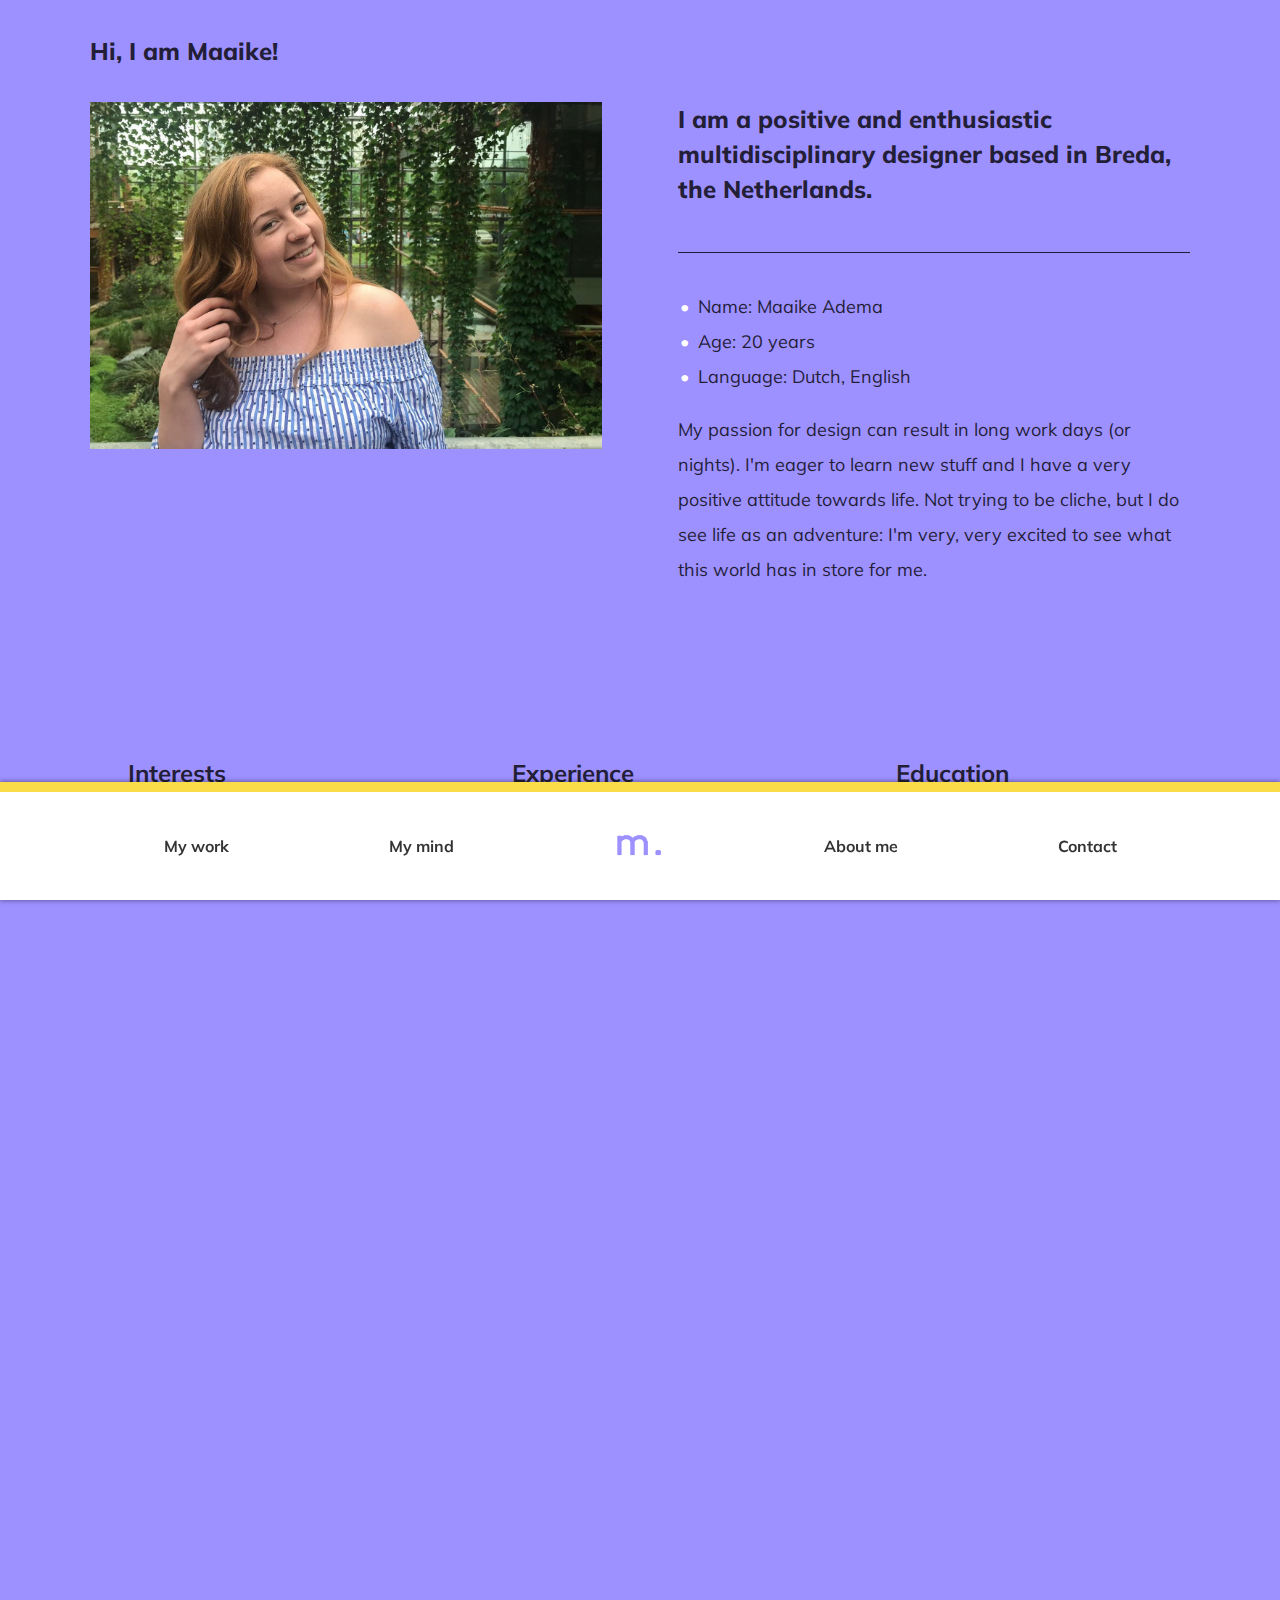
<file: aboutme.html>
<html>
<head>
  <meta name="viewport" content="width=device-width, initial-scale=1.0">
  <meta charset="utf-8">
  <link rel="stylesheet" href="css/style.css">
  <link href="https://fonts.googleapis.com/css?family=Muli&display=swap" rel="stylesheet">
  <link href="https://fonts.googleapis.com/css?family=Tienne&display=swap" rel="stylesheet">
</head>
<body>

<!--NAVIGATION-->
<div class="navbar">
    <nav>
    <a href="mywork.html">My work</a>
    <a href="mymind.html">My mind</a>
    <a href="index.html"><img alt="logo" src="img/beeldmerk_def.png" width="50"></a>
    <a href="aboutme.html">About me</a>
    <a href="contact.html">Contact</a>
     </nav>
</div>

<div class="titleNav">
    <div class="mobileNavIconContainer">
        <div class="mobileNavIcon">
            <div class="bar"></div>
            <div class="bar"></div>
            <div class="bar"></div>
        </div>
    </div>
    <h2>Hi, I am Maaike!</h2>
</div>
    
<div class="mobileNavBody">
    <div class="navContainer">
        <div class="row">
            <a href="index.html"><img alt="mobNavLogo" src="img/logo_def_purple-20.png" width="190"></a>
        </div>
        <div class="row">
            <div class="menuBtn">
                <a href="mywork.html"><img alt="mobNavText1" src="img/mobNavText-16.png" width="80"></a>
            </div>    
            <div class="menuBtn">
                <a href="mymind.html"><img alt="mobNavText2" src="img/mobNavText-17.png" width="80"></a>  
            </div>
        </div>
        <div class="row">
            <div class="menuBtn">
                <a href="aboutme.html"><img alt="mobNavText3" src="img/mobNavText-19.png" width="80"></a>  
            </div>
            <div class="menuBtn">
                <a href="contact.html"><img alt="mobNavText4" src="img/mobNavText-18.png" width="80"></a>  
            </div>
        </div>
    </div>
</div>

<!--MAIN-->


<div class="AboutMeIntro">
    <h2>Hi, I am Maaike!</h2>
    
    <div class="ParagraphInfo" id="Introduction"><img src="img/aboutme.jpg" width=100%></div>
    <div class="ParagraphInfo" id="Introduction2">
        <h2>I am a positive and enthusiastic
        multidisciplinary designer based in Breda, the Netherlands.</h2>
        <ul>
            <li>Name: Maaike Adema</li>
            <li>Age: 20 years</li>
            <li>Language: Dutch, English</li>
            </ul><p>
        My passion for design
        can result in long work days (or nights). I'm eager to learn new stuff
        and I have a very positive attitude towards life.
        Not trying to be cliche, but I do see life as an adventure: I'm very, very excited
        to see what this world has in store for me.</p></div>
</div>

<div class="AboutMeInformation">
    <div class="ParagraphInfo"><h2>Interests</h2>
        <ul>
        <li>Storytelling</li>
        <li>Photography</li>
        <li>UI-design</li>
        <li>UX-design</li>
        <li>Branding</li>
        <li>Editing</li>
        <li>Dancing</li>
        <li>Adventure</li>
        <li>Pets</li>
        <li>Cinema4D</li>
        <li>Graphic Design</li>
        <li>Reading</li>
        </ul>
    </div>
<div class="ParagraphInfo"><h2>Experience</h2>
    <p>
        <a href="http://www.fanfactory.nl">Fan Factory</a><br>
        Graphic designer & event photographer<br>
        2017 – now<br>
        <br>
        <a href="http://www.fanfactory.nl">Fan Factory</a><br>
        Intern graphic design & event photography<br>
        2016 – 2017<br>
        <br>
        <a href="https://rvmreclame.nl/">RVM Reclame</a><br>
        Intern graphic design<br>
        2015 – 2016<br>
    </p>
</div>
<div class="ParagraphInfo"><h2>Education</h2>
    <p>
        <a href="https://www.avans.nl/opleidingen/opleidingzoeker/communication--multimedia-design-breda-voltijd-bachelor/introductie">Avans University, Breda</a><br>
        Communication & Multimedia Design<br>
        2017 – now<br>
        <br>
        <a href="https://www.nimeto.nl/">Nimeto Utrecht</a><br>
        Concept development, spatial design, and communication<br>
        2015 – 2017<br>
        <br>
        <a href="https://www.hetstreek.nl/bovenbuurtweg">Het Streek Bovenbuurtweg</a><br>
        Pre-university education (technasium)<br>
        2010 – 2014<br>
    </p>
</div>

</div>
    <div class="AboutMeExtra">
        <div class="ParagraphInfo"><h2>Tools</h2>
        <ul>
            <li>Adobe Photoshop</li>
            <li>Adobe InDesign</li>
            <li>Adobe Illustrator</li>
            <li>Adobe Premiere Pro</li>
            <li>Adobe Audition</li>
            <li>HTML, CSS, Java coding</li>
            <li>WordPress</li>
            <li>Python</li>
            <li>Cinema4D</li>
            <li>Unity</li>
        </ul>
        </div>
    <div class="ParagraphInfo" id="ParagraphInfoDreams"><h2>Experience</h2>
        <ul>
                <li>Learn animation</li>
                <li>Write a book</li>
                <li>Start my own business</li>
                <li>Become a master at coding</li>
                <li>Do the New Years dive</li>
                <li>My name in the end credits of a movie</li>
                <li>Get on a big stage with no singing talent</li>
                <li>Participate in a flashmob</li>
                <li>Create/design a theme park</li>
                <li>Own a restaurant</li>
            </ul>
    </div>    
    </div>


<!--SCRIPTS-->
<script language="JavaScript" type="text/javascript" src="js/jquery-3.4.1.min.js"></script>
<script language="JavaScript" type="text/javascript" src="js/customJquery.js"></script>
</body>
</html>
</file>
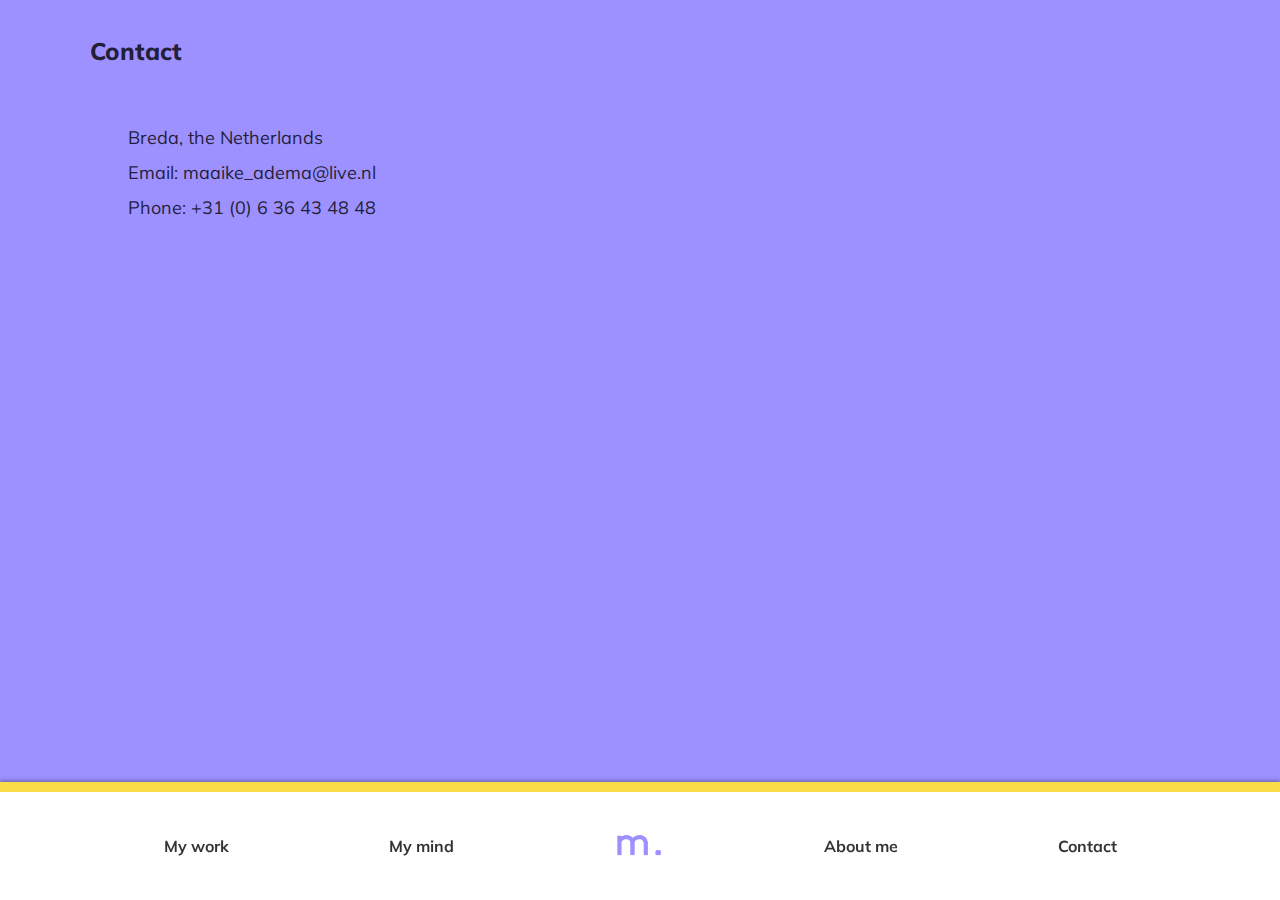
<file: contact.html>
<html>
<head>
  <meta name="viewport" content="width=device-width, initial-scale=1.0">
  <meta charset="utf-8">
  <link rel="stylesheet" href="css/style.css">
  <link href="https://fonts.googleapis.com/css?family=Muli&display=swap" rel="stylesheet">
  <link href="https://fonts.googleapis.com/css?family=Tienne&display=swap" rel="stylesheet">
</head>
<body>

<!--NAVIGATION-->
<div class="navbar">
    <nav>
    <a href="mywork.html">My work</a>
    <a href="mymind.html">My mind</a>
    <a href="index.html"><img alt="logo" src="img/beeldmerk_def.png" width="50"></a>
    <a href="aboutme.html">About me</a>
    <a href="contact.html">Contact</a>
     </nav>
</div>

<div class="titleNav">
    <div class="mobileNavIconContainer">
        <div class="mobileNavIcon">
            <div class="bar"></div>
            <div class="bar"></div>
            <div class="bar"></div>
        </div>
    </div>
    <h2>Contact</h2>
</div>
    
<div class="mobileNavBody">
    <div class="navContainer">
        <div class="row">
            <a href="index.html"><img alt="mobNavLogo" src="img/logo_def_purple-20.png" width="190"></a>
        </div>
        <div class="row">
            <div class="menuBtn">
                <a href="mywork.html"><img alt="mobNavText1" src="img/mobNavText-16.png" width="80"></a>
            </div>    
            <div class="menuBtn">
                <a href="mymind.html"><img alt="mobNavText2" src="img/mobNavText-17.png" width="80"></a>  
            </div>
        </div>
        <div class="row">
            <div class="menuBtn">
                <a href="aboutme.html"><img alt="mobNavText3" src="img/mobNavText-19.png" width="80"></a>  
            </div>
            <div class="menuBtn">
                <a href="contact.html"><img alt="mobNavText4" src="img/mobNavText-18.png" width="80"></a>  
            </div>
        </div>
    </div> 
</div>

<!--MAIN-->


<div class="AboutMeIntro">
    <h2>Contact</h2>
    <div class="ParagraphInfo">
        <p>Breda, the Netherlands <br>
            Email: maaike_adema@live.nl<br>
            Phone: +31 (0) 6 36 43 48 48</p></div>
</div>


<!--SCRIPTS-->
<script language="JavaScript" type="text/javascript" src="js/jquery-3.4.1.min.js"></script>
<script language="JavaScript" type="text/javascript" src="js/customJquery.js"></script>
</body>
</html>
</file>
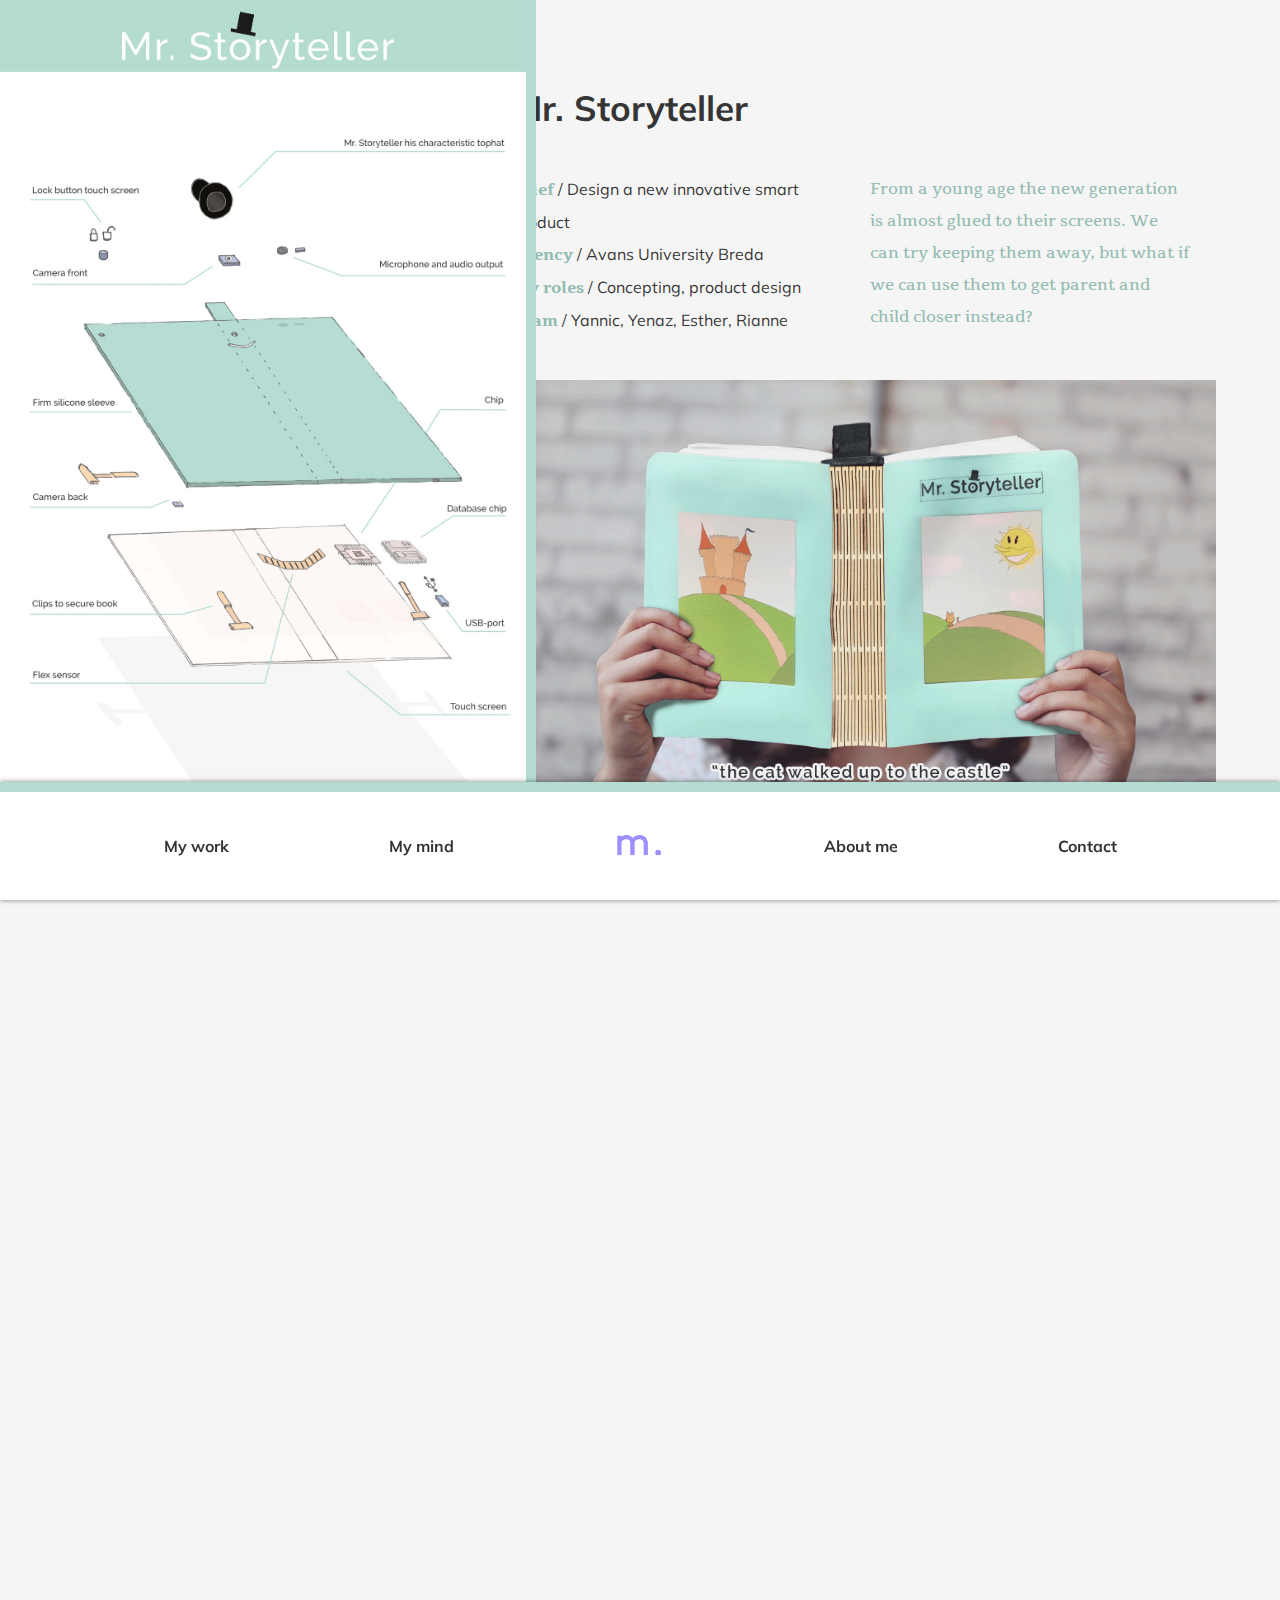
<file: mrstoryteller.html>
<html>
<head>
  <meta name="viewport" content="width=device-width, initial-scale=1.0">
  <meta charset="utf-8">
  <link rel="stylesheet" href="css/style.css">
  <link href="https://fonts.googleapis.com/css?family=Muli&display=swap" rel="stylesheet">
  <link href="https://fonts.googleapis.com/css?family=Tienne&display=swap" rel="stylesheet">
</head>
<body class="PortfolioItemBody">

<!--NAVIGATION-->
<div class="navbar" id="MrStorytellerNav">
    <nav>
    <a href="mywork.html">My work</a>
    <a href="mymind.html">My mind</a>
    <a href="index.html"><img alt="logo" src="img/beeldmerk_def.png" width="50"></a>
    <a href="aboutme.html">About me</a>
    <a href="contact.html">Contact</a>
     </nav>
</div>
    
<div class="titleNav" id="MrStoryTellerTitle">
        <div class="mobileNavIconContainer">
            <div class="mobileNavIcon">
                <div class="bar"></div>
                <div class="bar"></div>
                <div class="bar"></div>
            </div>
        </div>
        <h2>Mr. Storyteller</h2>
</div>
    
<div class="mobileNavBody">
    <div class="navContainer">
        <div class="row">
            <a href="index.html"><img alt="mobNavLogo" src="img/logo_def_purple-20.png" width="190"></a>
        </div>
        <div class="row">
            <div class="menuBtn">
                <a href="mywork.html"><img alt="mobNavText1" src="img/mobNavText-16.png" width="80"></a>
            </div>    
            <div class="menuBtn">
                <a href="mymind.html"><img alt="mobNavText2" src="img/mobNavText-17.png" width="80"></a>  
            </div>
        </div>
        <div class="row">
            <div class="menuBtn">
                <a href="aboutme.html"><img alt="mobNavText3" src="img/mobNavText-19.png" width="80"></a>  
            </div>
            <div class="menuBtn">
                <a href="contact.html"><img alt="mobNavText4" src="img/mobNavText-18.png" width="80"></a>  
            </div>
        </div>
    </div>
</div>

<!--MAIN-->
<div class="PortfolioItemMainLeft" id="MrStorytellerLeft">
    <img src="img/portfolio/mrstoryteller/main_left.jpg" height="100%">
</div>
<div class="PortfolioItemMainRight">
    <h1>Mr. Storyteller</h1>
    <div class="PortfolioRow">
        <p class="LeftParagraph">
        <b class="MrStorytellerBold">Brief</b> / Design a new innovative smart product<br>
        <b class="MrStorytellerBold">Agency</b> / Avans University Breda<br>
        <b class="MrStorytellerBold">My roles</b> / Concepting, product design<br>
        <b class="MrStorytellerBold">Team</b> / Yannic, Yenaz, Esther, Rianne</p>
        <p class="rightParagraph" style="font-family: 'Tienne', serif; color: #93bbb1;">
        From a young age the new generation is almost glued to their screens.
        We can try keeping them away, but what if we can use them to get parent and child closer instead?
        </p>
    </div>

    <img src="img/portfolio/mrstoryteller/main.gif" width="100%">

    <div class="PortfolioRow">
        <p class="LeftParagraph">
        Remember back in the day when you would lay in your bed all tucked up.
        Your parent or guardian holds your favorite book and tells the story of a bear trying to
        find honey. You point at a drawing and smile.
        </p>
        <p class="RightParagraph">
        Mr. Storyteller is a smart cover for these children books.
        After selecting the story you are reading, it starts listening to your voice.
        The screen on the cover shows a live animation.
        </p>
    </div>

    <img src="img/portfolio/mrstoryteller/posters.jpg" width="100%">

    <h2>Design process</h2>

    <div class="PortfolioRow">
    <p class="LeftParagraph">
        <b class="MrStorytellerBold">Concepting</b><br>
        Technology is taking over, but books still exist.
        Reading a screen simply does not compare to those classic pages.
        Our project started with the question: how can we preserve this experience,
        but add smart technology to improve it?
    </p>
    <p class="RightParagraph">
        <img src="img/portfolio/mrstoryteller/sketch1_new.jpg" width="100%">
    </p>
    </div>
    <div class="PortfolioRow">
    <p class="LeftParagraph">
        <img src="img/portfolio/mrstoryteller/sketch2_new.jpg" width="100%">
    </p>
    <p class="RightParagraph">
        <b class="MrStorytellerBold">Technical possibilities</b><br>
        The idea for a cover that animates a story brought up a new question:
        Can we create a live animation from sound? Pre-animated trigger words won't fit every story.
        An interface where you select the book you're reading is necessary.
    </p>
    </div>
    <div class="PortfolioRow">
    <p class="LeftParagraph">
        <b class="MrStorytellerBold">Product design</b><br>
        A book is foldable, so our cover should be as well to preserve the right experience.
        Since displays are not yet foldable, our first prototype consists of two screens.
    
    </p>
    <p class="RightParagraph">
        <img src="img/portfolio/mrstoryteller/sketch3_new.jpg" width="100%">
    </p>
    </div>
    <div class="PortfolioRow">
    <p class="LeftParagraph">
        <img src="img/portfolio/mrstoryteller/sketch4_new.jpg" width="100%">
    </p>
    <p class="RightParagraph">
        <b class="MrStorytellerBold">Prototyping</b><br>
        Different sizes books should be able to fit the cover.
        During a car ride a phone holder inspired me;
        Hooks kept the phone in place, so why not use those to hold a book?
    </p>
    </div>
    <div class="PortfolioRow">
    <p class="LeftParagraph">
        <b class="MrStorytellerBold">Branding</b><br>
        By adding the hooks to the cover, they started to
        look like literal arms and legs. Jokingly we drew a smiley
        face and realized it became a little character. We gave him
        a hat and Mr. Storyteller was born.
    </p>
    <p class="RightParagraph">
        <img src="img/portfolio/mrstoryteller/sketch5_new.jpg" width="100%">
    </p>
    </div>
    
    <img src="img/portfolio/mrstoryteller/sketch6.jpg" width="100%">

    <img class="LastItem" src="img/portfolio/mrstoryteller/sketch7.jpg" width="100%">

</div>

<!--SCRIPTS-->
<script language="JavaScript" type="text/javascript" src="js/jquery-3.4.1.min.js"></script>
<script language="JavaScript" type="text/javascript" src="js/customJquery.js"></script>
</body>
</html>
</file>
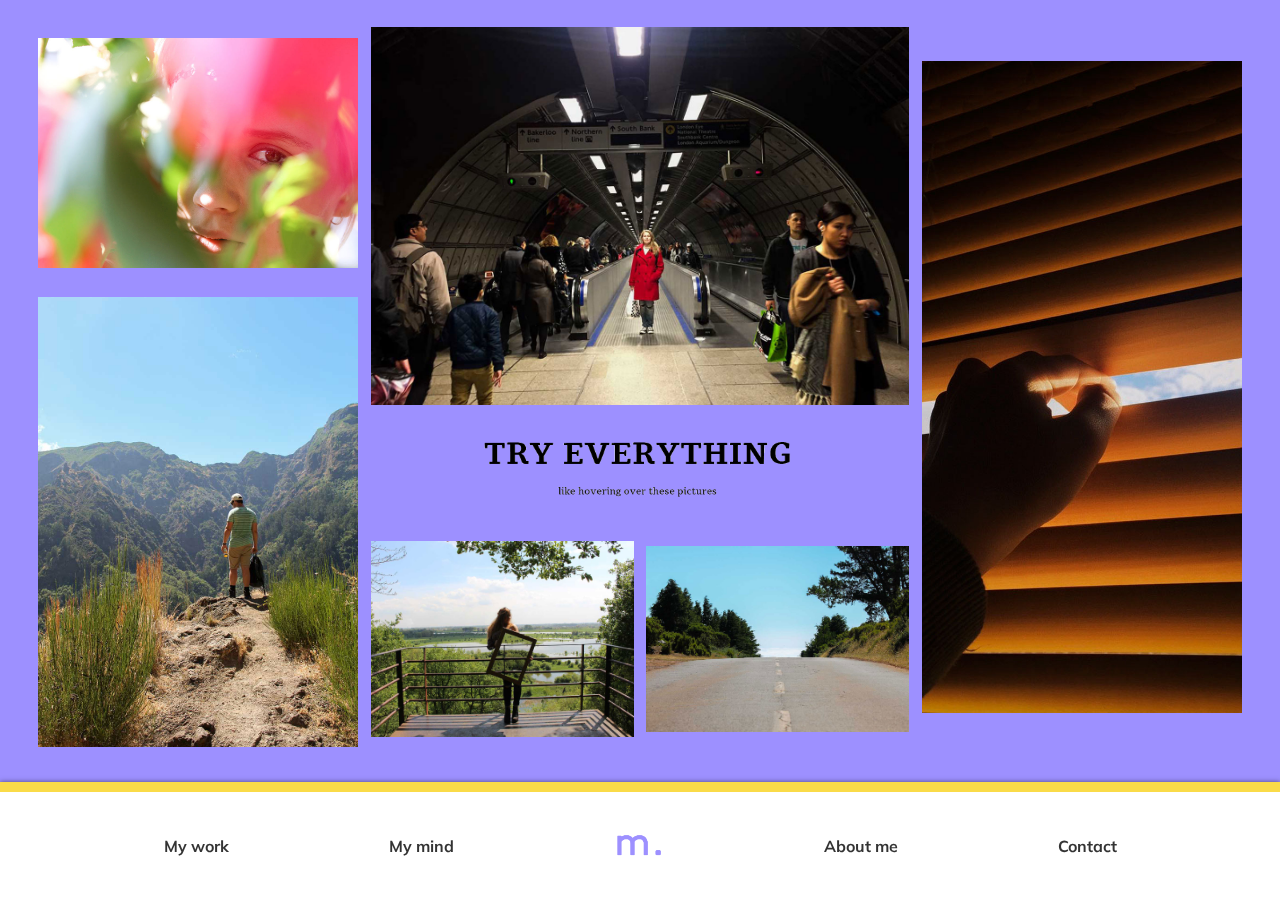
<file: mymind.html>
<html>
<head>
  <meta name="viewport" content="width=device-width, initial-scale=1.0">
  <meta charset="utf-8">
  <link rel="stylesheet" href="css/style.css">
  <link href="https://fonts.googleapis.com/css?family=Muli&display=swap" rel="stylesheet">
  <link href="https://fonts.googleapis.com/css?family=Tienne&display=swap" rel="stylesheet">
</head>
<body>

<!--NAVIGATION-->
<div class="navbar">
    <nav>
    <a href="mywork.html">My work</a>
    <a href="mymind.html">My mind</a>
    <a href="index.html"><img alt="logo" src="img/beeldmerk_def.png" width="50"></a>
    <a href="aboutme.html">About me</a>
    <a href="contact.html">Contact</a>
     </nav>
</div>
    
<div class="titleNav">
        <div class="mobileNavIconContainer">
            <div class="mobileNavIcon">
                <div class="bar"></div>
                <div class="bar"></div>
                <div class="bar"></div>
            </div>
        </div>
        <h2>My mind</h2>
</div>
    
<div class="mobileNavBody">
    <div class="navContainer">
        <div class="row">
            <a href="index.html"><img alt="mobNavLogo" src="img/logo_def_purple-20.png" width="190"></a>
        </div>
        <div class="row">
            <div class="menuBtn">
                <a href="mywork.html"><img alt="mobNavText1" src="img/mobNavText-16.png" width="80"></a>
            </div>    
            <div class="menuBtn">
                <a href="mymind.html"><img alt="mobNavText2" src="img/mobNavText-17.png" width="80"></a>  
            </div>
        </div>
        <div class="row">
            <div class="menuBtn">
                <a href="aboutme.html"><img alt="mobNavText3" src="img/mobNavText-19.png" width="80"></a>  
            </div>
            <div class="menuBtn">
                <a href="contact.html"><img alt="mobNavText4" src="img/mobNavText-18.png" width="80"></a>  
            </div>
        </div>
    </div>
</div>

<!--MAIN-->

<!-- >div class="MyMindBodyOLD">

   <div class="MyMindrow"> 
            <div class="MyMindcolumnside">
                <div class="MyMindImage" id="reflect">
                    <img class="static2" src="img/mymind/reflect_1.jpg">
                    <img class="active" src="img/mymind/reflect_2.jpg">
                </div>
                <div class="MyMindImage" id="adventure">
                    <img class="static2" src="img/mymind/adventure_1.jpg">
                    <img class="active" src="img/mymind/adventure_2.jpg">
                </div>
            </div>
            <div class="MyMindcolumn">
                <div class="MyMindImage" id="tunnel">
                    <img class="static2" src="img/mymind/tunnel_1.jpg">
                    <img class="active" src="img/mymind/tunnel_2.jpg">
                </div>
                <img src="img/mymind/middle.jpg" id="middle">
                <div class="MyMindImage" id="mirror">
                    <img class="static2" src="img/mymind/mirror_1.jpg">
                    <img class="active" src="img/mymind/mirror_2.jpg">
                </div>
                <div class="MyMindImage" id="road">
                    <img class="static2" src="img/mymind/road_1.jpg">
                    <img class="active" src="img/mymind/road_2.jpg">
                </div>
            </div> 
            <div class="MyMindcolumnside">
                <div class="MyMindImage" id="discover">
                    <img class="static2" src="img/mymind/discover_1.jpg">
                    <img class="active" src="img/mymind/discover_2.jpg">
                </div>
            </div>    
        </div> 
</div> -->

<div class="MyMindBody">

<div class="MyMindColumn">
    <div class="MyMindImage" id="reflect">
        <img class="static2" src="img/mymind/reflect_1.jpg">
        <div class="MyMindImage" id="reflect2">
            <img src="img/mymind/reflect_2.jpg">
        </div>
    </div>

    <div class="MyMindImage" id="adventure">
        <img class="static2" src="img/mymind/adventure_1.jpg">
        <div class="MyMindImage" id="adventure2">
            <img src="img/mymind/adventure_2.jpg">
        </div>
    </div>
</div>

<div class="MyMindColumn" id="centerColumn">
    <div class="MyMindImage" id="tunnel">
        <img class="static2" src="img/mymind/tunnel_1.jpg">
        <div class="MyMindImage" id="tunnel2">
            <img src="img/mymind/tunnel_2.jpg">
        </div>
    </div>

    <div class="MyMindImage" id="middle">
        <img src="img/mymind/middle.png">
    </div>

    <div class="MyMindImage" id="double">
        <div class="MyMindImage" id="mirror">
            <img class="static2" src="img/mymind/mirror_1.jpg">
            <div class="MyMindImage" id="mirror2">
                <img src="img/mymind/mirror_2.jpg">
            </div>
        </div>

        <div class="MyMindImage" id="road">
            <img class="static2" src="img/mymind/road_1.jpg">
            <div class="MyMindImage" id="road2">
                <img src="img/mymind/road_2.jpg">
            </div>
        </div>
    </div>
</div>

<div class="MyMindImage" id="mobroad">
    <img class="static2" src="img/mymind/road_1.jpg">
    <div class="MyMindImage" id="mobroad2">
        <img src="img/mymind/road_2.jpg">
    </div>
</div>

<div class="MyMindColumn">
    <div class="MyMindImage" id="discover">
        <img class="static2" src="img/mymind/discover_1.jpg">
        <div class="MyMindImage" id="discover2">
            <img src="img/mymind/discover_2.jpg">
        </div>
    </div>
</div>

</div>


<!--SCRIPTS-->
<script language="JavaScript" type="text/javascript" src="js/jquery-3.4.1.min.js"></script>
<script language="JavaScript" type="text/javascript" src="js/customJquery.js"></script>
</body>
</html>
</file>
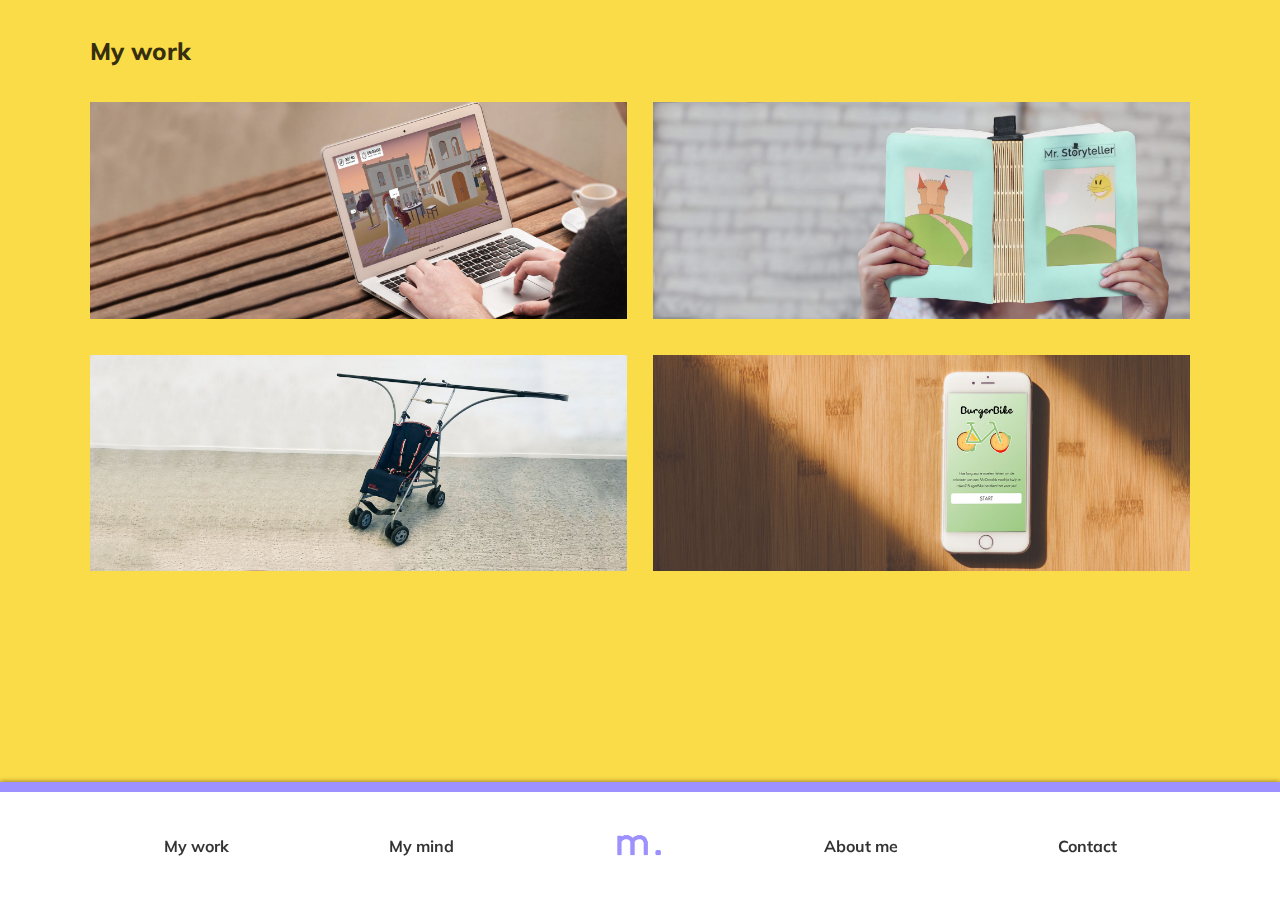
<file: mywork.html>
<html>
<head>
  <meta name="viewport" content="width=device-width, initial-scale=1.0">
  <meta charset="utf-8">
  <link rel="stylesheet" href="css/style.css">
  <link href="https://fonts.googleapis.com/css?family=Muli&display=swap" rel="stylesheet">
  <link href="https://fonts.googleapis.com/css?family=Tienne&display=swap" rel="stylesheet">
</head>
<body class="MyWorkBody">

<!--NAVIGATION-->
<div class="navbar" id="MyWorkNav">
    <nav>
    <a href="mywork.html">My work</a>
    <a href="mymind.html">My mind</a>
    <a href="index.html"><img alt="logo" src="img/beeldmerk_def.png" width="50"></a>
    <a href="aboutme.html">About me</a>
    <a href="contact.html">Contact</a>
     </nav>
</div>

<div class="titleNav">
    <div class="mobileNavIconContainer">
        <div class="mobileNavIcon">
            <div class="bar"></div>
            <div class="bar"></div>
            <div class="bar"></div>
        </div>
    </div>
    <h2>My work</h2>
</div>
    
<div class="mobileNavBody">
    <div class="navContainer">
        <div class="row">
            <a href="index.html"><img alt="mobNavLogo" src="img/logo_def_purple-20.png" width="190"></a>
        </div>
        <div class="row">
            <div class="menuBtn">
                <a href="mywork.html"><img alt="mobNavText1" src="img/mobNavText-16.png" width="80"></a>
            </div>    
            <div class="menuBtn">
                <a href="mymind.html"><img alt="mobNavText2" src="img/mobNavText-17.png" width="80"></a>  
            </div>
        </div>
        <div class="row">
            <div class="menuBtn">
                <a href="aboutme.html"><img alt="mobNavText3" src="img/mobNavText-19.png" width="80"></a>  
            </div>
            <div class="menuBtn">
                <a href="contact.html"><img alt="mobNavText4" src="img/mobNavText-18.png" width="80"></a>  
            </div>
        </div>
    </div>
</div>

<!--MAIN-->


<div class="PortfolioPageBody">
    <h2>My work</h2>
    <div class="PILeft"><a href="backtosurah.html" class="PortfolioItem">
        <div class="selectedItemLeft">
            <h2>Back to Surah</h2>
            <p>story design / game design</p>
            <button type="button">Show more</button>
        </div>
        <img class="static" alt="Portfolio1" src="img/portfolio/aleppo/banner_still.jpg" width="100%">
        <img class="active" alt="Portfolio1" src="img/portfolio/aleppo/banner_moving.gif" width="100%"></a>
    </div>
    <div class="PIRight" id="PI2"><a href="mrstoryteller.html" class="PortfolioItem">
        <div class="selectedItemRight">
            <h2>Mr. Storyteller</h2>
            <p>product design / branding</p>
            <button type="button">Show more</button>
        </div>
        <img class="static" alt="Portfolio1" src="img/portfolio/mrstoryteller/banner_still.jpg" width="100%">
        <img class="active" alt="Portfolio1" src="img/portfolio/mrstoryteller/banner_moving_small.gif" width="100%"></a>
    </div>
    <div class="PILeft" id="PI3"><a href="polyparent.html" class="PortfolioItem">
        <div class="selectedItemLeft">
            <h2>Polyparent</h2>
            <p>speculative design / product design</p>
            <button type="button">Show more</button>
        </div>
        <img class="static" alt="Portfolio1" src="img/portfolio/polyparent/banner_still.jpg" width="100%">
        <img class="active" alt="Portfolio1" src="img/portfolio/polyparent/banner_moving.gif" width="100%"></a>
    </div>  
    <div class="PIRight" id="PI4"><a href="burgerbike.html" class="PortfolioItem">
        <div class="selectedItemRight">
            <h2>BurgerBike</h2>
            <p>visual design / video editing</p>
            <button type="button">Show more</button>
        </div>
        <img class="static" alt="Portfolio1" src="img/portfolio/burgerbike/banner_still.jpg" width="100%">
        <img class="active" alt="Portfolio1" src="img/portfolio/burgerbike/banner_moving.gif" width="100%"></a>
    </div>  
</div>

<!--SCRIPTS-->
<script language="JavaScript" type="text/javascript" src="js/jquery-3.4.1.min.js"></script>
<script language="JavaScript" type="text/javascript" src="js/customJquery.js"></script>
</body>
</html>
</file>
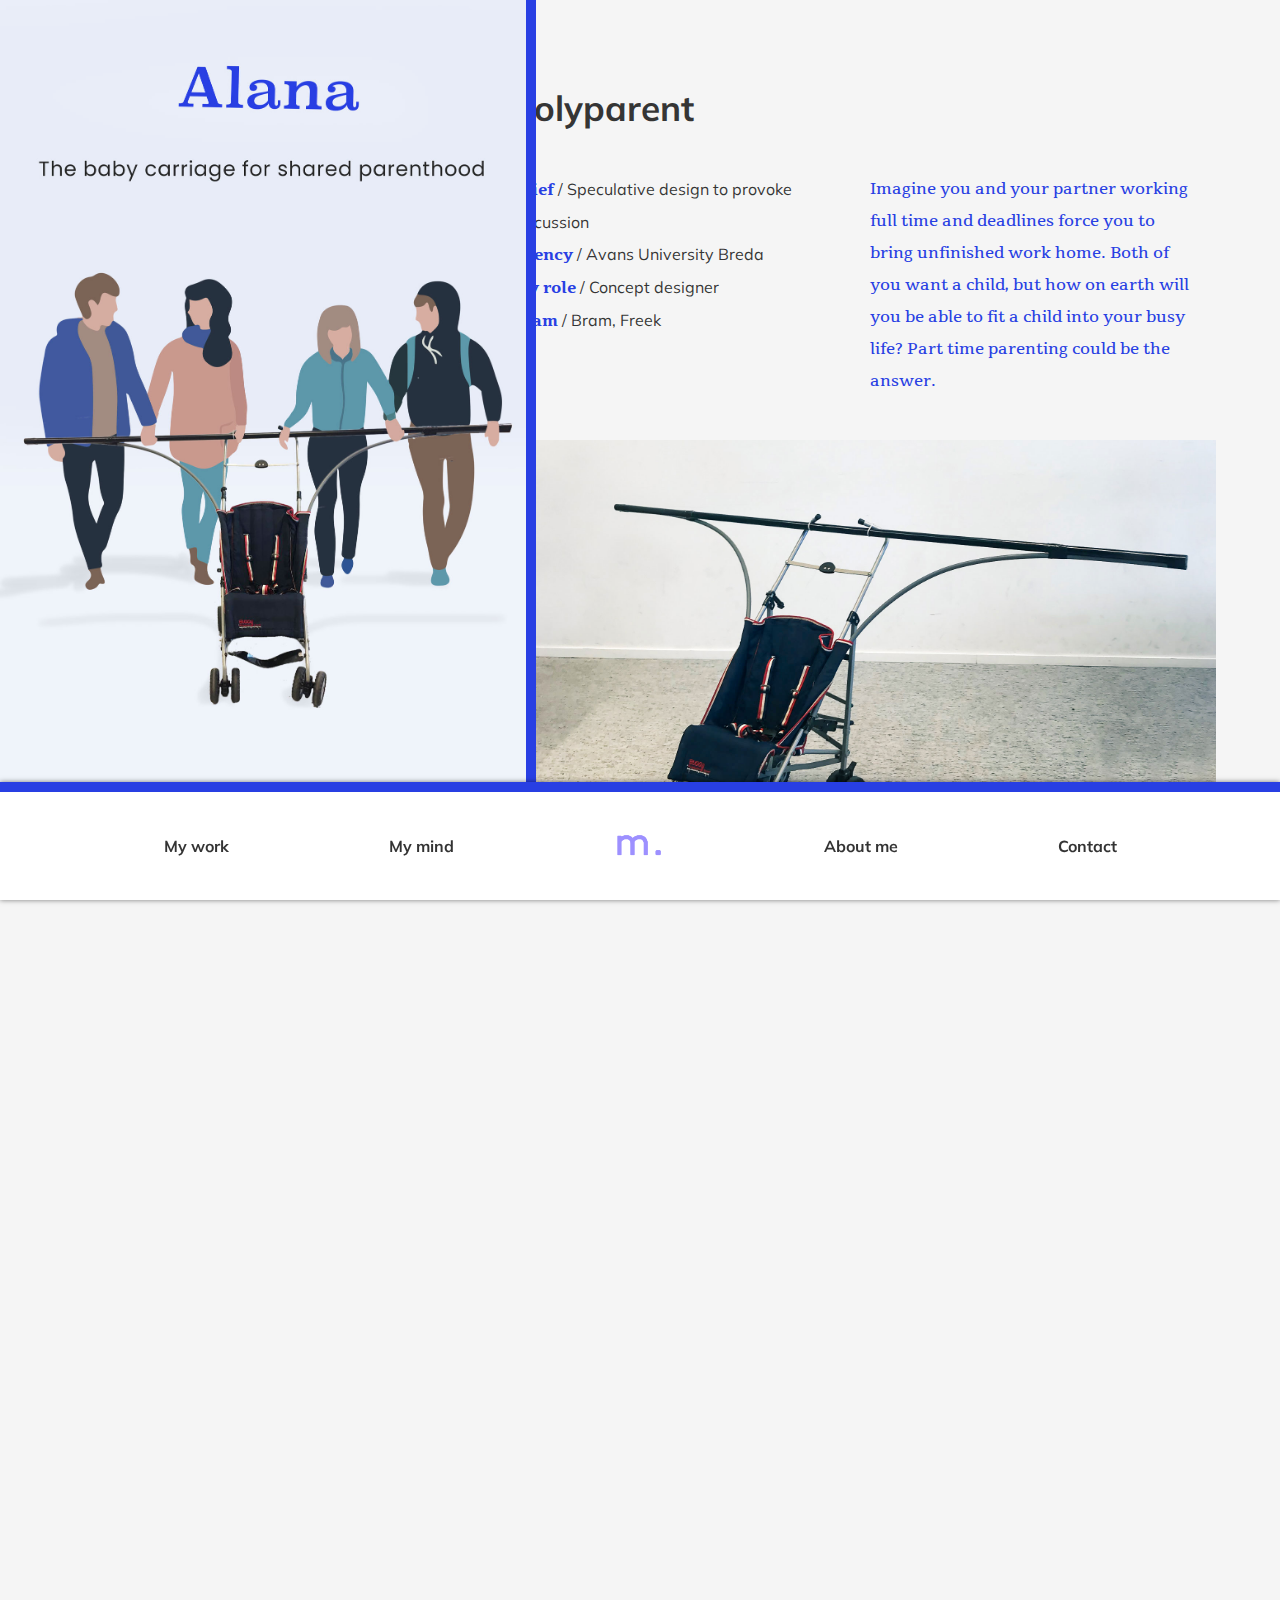
<file: polyparent.html>
<html>
<head>
  <meta name="viewport" content="width=device-width, initial-scale=1.0">
  <meta charset="utf-8">
  <link rel="stylesheet" href="css/style.css">
  <link href="https://fonts.googleapis.com/css?family=Muli&display=swap" rel="stylesheet">
  <link href="https://fonts.googleapis.com/css?family=Tienne&display=swap" rel="stylesheet">
</head>
<body class="PortfolioItemBody">

<!--NAVIGATION-->
<div class="navbar" id="PolyParentNav">
    <nav>
    <a href="mywork.html">My work</a>
    <a href="mymind.html">My mind</a>
    <a href="index.html"><img alt="logo" src="img/beeldmerk_def.png" width="50"></a>
    <a href="aboutme.html">About me</a>
    <a href="contact.html">Contact</a>
     </nav>
</div>
    
<div class="titleNav" id="PolyParentTitle">
        <div class="mobileNavIconContainer">
            <div class="mobileNavIcon">
                <div class="bar"></div>
                <div class="bar"></div>
                <div class="bar"></div>
            </div>
        </div>
        <h2>Polyparent</h2>
</div>
    
<div class="mobileNavBody">
    <div class="navContainer">
        <div class="row">
            <a href="index.html"><img alt="mobNavLogo" src="img/logo_def_purple-20.png" width="190"></a>
        </div>
        <div class="row">
            <div class="menuBtn">
                <a href="mywork.html"><img alt="mobNavText1" src="img/mobNavText-16.png" width="80"></a>
            </div>    
            <div class="menuBtn">
                <a href="mymind.html"><img alt="mobNavText2" src="img/mobNavText-17.png" width="80"></a>  
            </div>
        </div>
        <div class="row">
            <div class="menuBtn">
                <a href="aboutme.html"><img alt="mobNavText3" src="img/mobNavText-19.png" width="80"></a>  
            </div>
            <div class="menuBtn">
                <a href="contact.html"><img alt="mobNavText4" src="img/mobNavText-18.png" width="80"></a>  
            </div>
        </div>
    </div>
</div>

<!--MAIN-->
<div class="PortfolioItemMainLeft" id="PolyParentLeft">
    <img src="img/portfolio/polyparent/alana.jpg" height="100%">
</div>
<div class="PortfolioItemMainRight">
    <h1>Polyparent</h1>
    <div class="PortfolioRow">
        <p class="LeftParagraph">
        <b class="PolyParentBold">Brief</b> / Speculative design to provoke discussion<br>
        <b class="PolyParentBold">Agency</b> / Avans University Breda<br>
        <b class="PolyParentBold">My role</b> / Concept designer<br>
        <b class="PolyParentBold">Team</b> / Bram, Freek</p>
        <p class="rightParagraph" style="font-family: 'Tienne', serif; color: #283fe3;">
            Imagine you and your partner working full time and deadlines force you to bring
            unfinished work home. Both of you want a child, but how on earth
            will you be able to fit a child into your busy life? Part time parenting could
            be the answer.
        </p>
    </div>

    <img src="img/portfolio/polyparent/alana_main.jpg" width="100%">

    <div class="PortfolioRow">
        <p class="LeftParagraph">
            Polyparent is a service that matches you to others who want a child, based on
            your income and availability. When people combined have enough time and money
            to take good care of a child, a match is made and the child will be created in
            a lab. Combining DNA will assure that everyone involved is truly the biological
            parent from the child.
        </p>
        <p class="RightParagraph">
            When a child has more parents, the burdens will be less. Therefore, sharing a child
            is not only convenient for the parents but also for the child. The child receives
            the comprehensive care and attention that he or she deserves.
            The solution to combine your packed work schedules with parenthood.
            But what are the consequences?
        </p>
    </div>

    <h2>Design process</h2>

    <div class="PortfolioRow">
    <p class="LeftParagraph">
        <b class="PolyParentBold">Topic</b><br>
        We tried creative ways of brainstorming to find an interesting topic, like throwing
        a marker as a dart towards a list of random words.
        With these words we thought of statements
        that could start a discussion regarding a current social trend.
    </p>
    <p class="RightParagraph">
        <img src="img/portfolio/polyparent/dart.jpg" width="100%">
    </p>
    </div>
    <div class="PortfolioRow">
    <p class="LeftParagraph">
        <img src="img/portfolio/polyparent/trends.jpg" width="100%">
    </p>
    <p class="RightParagraph">
        <b class="PolyParentBold">New approach</b><br>
        Through research we found a map full of upcoming trends in technology and
        the words ‘three-parent-pregnancy’ caught our eyes. Our interest grew and we
        looked deeper into it.
    </p>
    </div>
    <div class="PortfolioRow">
    <p class="LeftParagraph">
        <b class="PolyParentBold"></b><br>
        <b class="PolyParentBold">Research</b><br>
        The topic started a lot of discussion and raised many questions, which was good. Through
        research we amplified how realistic this idea was and what kind of influence this
        world would have on different contexts.    
    </p>
    <p class="RightParagraph">
        <img src="img/portfolio/polyparent/research.jpg" width="100%">
    </p>
    </div>
    <div class="PortfolioRow">
    <p class="LeftParagraph">
        <img src="img/portfolio/polyparent/sketch.jpg" width="100%">
    </p>
    <p class="RightParagraph">
        <b class="PolyParentBold">Speculative Design</b><br>
        We came up with the statement: ‘what if we could have children
        with more than two biological parents?’ to create discussion.
        Hilarious images of multiple parents raising
        a child came to mind, and we started working on a visualization.
        Eventually we designed Alana, a stroller for shared parenthood.
    </p>
    </div>


</div>

<!--SCRIPTS-->
<script language="JavaScript" type="text/javascript" src="js/jquery-3.4.1.min.js"></script>
<script language="JavaScript" type="text/javascript" src="js/customJquery.js"></script>
</body>
</html>
</file>
<file: css/style.css>
/* BASE */

body {    
    display: grid;
    grid-template-columns: 25vw 25vw 25vw 25vw;
    grid-template-rows: 44vh 44vh auto;
    background-color: #9d90ff;
    margin: 0;
    color: rgba(0,0,0,0.8);
    font-family: 'Muli', sans-serif;
    font-size: 16px;
}

html, body {
    max-width: 100vw;
    overflow-x: hidden;
    height: 100%;
}

/* NAV */
  
nav {
    width: 100%;
    height: 100%;
    display: flex;
    align-items: center;
    justify-content: center;
}
  
nav a {
    text-decoration: none;
    margin: 0 80px;
    font-weight: bold;
    font-size: 16px;
    color: rgba(0,0,0,0.8);
}

.navbar {
    z-index: 20;
    background-color: white;
    position: fixed; /* Set the navbar to fixed position */
    bottom: 0; /* Position the navbar at the bottom of the page */
    width: 100vw; /* Full width */
    height: 12vh;
    border-top: 10px solid #fadb48;
    -webkit-box-shadow: 0px 0px 5px 0px rgba(0, 0, 0, 0.5);
    -moz-box-shadow: 0px 0px 5px 0px rgb(0, 0, 0, 0.5);
    box-shadow: 0px 0px 5px 0px rgba(0, 0, 0, 0.5);
  }
  
  
 /*Change background on mouse-over */
  .navbar a:hover {
    border-bottom: solid 1px #9d90ff;
    color: #9d90ff;
  }

.mobileNavBody {
    display: none;
}

.titleNav {
    display: none;
}

/* TYPOGRAPHY */
p { 
    line-height: 28px;
    font-size: 20px;
}

h1 {
    font-family: 'Muli', sans-serif;
    font-size: 35px;
    font-weight: bold;
}

.intro {
    padding-top: 5vh;
    padding-bottom: 5vh;
    padding-right: 8vw;
}

/* ELEMENTS */

button {
    font-family: 'Muli', sans-serif;
    font-size: 20px;
    font-weight: bold;
    background-color: white;
    border-radius: 15px;
    border: none;
    -webkit-box-shadow: 3px 3px 0px 0px rgba(250,219,72,1);
    -moz-box-shadow: 3px 3px 0px 0px rgba(250,219,72,1);
    box-shadow: 3px 3px 0px 0px rgba(250,219,72,1);
    padding-left: 40px;
    padding-right: 40px;
    padding-top: 12px;
    padding-bottom: 12px;
}

button:hover {
    background-color: #fadb48;
    -webkit-box-shadow: 4px 4px 5px 1px rgba(66,66,66,1);
    -moz-box-shadow: 4px 4px 5px 1px rgba(66,66,66,1);
    box-shadow: 4px 4px 5px 1px rgba(66,66,66,1);
    transform: scale(1.01);
    transition: transform 0.1s;
}

/* HOMEPAGE */

#homepage_leftblock {
    grid-column: 1 / 3;
    grid-row: 1 / 3;
    background-image: url("img/background_home.png"); /* The image used */
    background-position: center; /* Center the image */
    background-repeat: no-repeat; /* Do not repeat the image */
    background-size: cover;
    padding: 100px;
    padding-left: 10vw;
}

.homepage_projectblock {
    grid-column: 3 / 5;
    grid-row: 1 / 2;
    background-color: #fadb48;
    text-align: center;
    display: flex;
    align-items: center;
    justify-content: center;
    text-decoration: none;
    color: black;
}

.homepage_projectblock:hover {
    -webkit-box-shadow: 0px 0px 10px 2px rgba(66,66,66,1);
    -moz-box-shadow: 0px 0px 10px 2px rgba(66,66,66,1);
    box-shadow: 0px 0px 10px 2px rgba(66,66,66,1);
    transform: scale(1.01);
    transition: transform 0.1s;
}

#homepage_video {
    grid-column: 3 / 5;
    grid-row: 2 / 3;
    background-color: #9d90ff;
}

#HomeVideoMob {
    display: none;
}

/* PORTFOLIO ?WORK */
.MyWorkBody {
    background-color: #fadb48;
}

#MyWorkNav {
    border-top: 10px solid #9d90ff;
}

.PortfolioPageBody {
    grid-row: 1 / 3;
    grid-column: 1 / 6;
    align-items: center;
    justify-content: center;
}

.PortfolioPageBody h2, .MyMindBody h2 {
    padding-left: 7vw;
    font-family: 'Muli', sans-serif;
    font-weight: 800;
    margin: 4vh 0 4vh 0;
}

.PILeft {
    position: relative;
    display: block;
    float: left;
    width: 42vw;
    padding-left: 7vw;
    padding-bottom: 4vh;
    padding-right: 1vw;
}

.PIRight {
    position: relative;
    display: block;
    float: right;
    width: 42vw;
    padding-left: 1vw;
    padding-bottom: 4vh;
    padding-right: 7vw;
}

.static {
    position:absolute;
    width: 42vw;
  }

.static:hover {
    opacity:0;
  }

.selectedItemLeft {
    text-decoration: none;
    position: absolute;
    top: 0;
    left: 7vw;
    right: 1vw;
    bottom: 4vh;
    background-color: #9d90ff49;
    color: white;
}

.selectedItemRight {
    text-decoration: none;
    position: absolute;
    top: 0;
    left: 1vw;
    right: 7vw;
    bottom: 4vh;
    background-color: #9d90ff49;
    color: white;
}

.selectedItemLeft p, .selectedItemRight p {
    font-size: 11px;
    margin: 0vh 0 4vh 2vw;
}

.selectedItemLeft h2, .selectedItemRight h2 {
    padding-left: 0vw;
    margin: 4vh 0 4vh 2vw;
}

.selectedItemLeft button, .selectedItemRight button {
    margin-left: 2vw;
    font-size: 12px;
    margin-bottom: 4vh;
}

.PortfolioItemBody {
    background-color: #f5f5f5;
}

.PortfolioItemMainLeft {
    position: sticky;
    top: 0;
    grid-row: 1 / 3;
    grid-column: 1 / 2;
}

.PortfolioItemMainRight { 
    grid-row: 1 / 3;
    grid-column: 2 / 5;
    padding-left: 15vw;
    padding-top: 7vh;
}

.PortfolioItemMainRight h2 {
    font-weight: 800;
    margin: 12vh 0 4vh 0;
    font-size: 25px;
}

.PortfolioItemMainRight p {
    font-size: 16px;
    line-height: 2;
    display: inline-block;
}

.PortfolioItemMainRight p img {
    width: 25vw;
}

.LastItem {
    margin-bottom: 20vh;
    margin-top: 5vh;
}

video.LastItem {
    margin-top: 0vh;
}

.LeftParagraph {
    width: 25vw;
}

.RightParagraph {
    width: 25vw;
    padding-left: 3vw;
}

.PortfolioItemMainRight img, .PortfolioItemMainRight iframe {
    width: 55vw;
}

.PortfolioItemMainRight video {
    width: 55vw;
    height: 63vh;
}

.PortfolioRow {
    display: flex;
    margin-top: 3vh;
    margin-bottom: 3vh;
}

#MrStorytellerLeft img {
    border-right: 10px solid #b5dcd2;
}

#MrStorytellerNav {
    border-top: 10px solid #b5dcd2;
}

.MrStorytellerBold {
    font-family: 'Tienne', serif;
    color: #93bbb1;
}

#BacktoSurahNav {
    border-top: 10px solid #ae5e50;
}

#BacktoSurahLeft img {
    border-right: 10px solid #ae5e50;
}

.BacktoSurahBold {
    font-family: 'Tienne', serif;
    color: #ae5e50;
}

#PolyParentNav {
    border-top: 10px solid #283fe3;
}

#PolyParentLeft img {
    border-right: 10px solid #283fe3;
}

.PolyParentBold {
    font-family: 'Tienne', serif;
    color: #283fe3;
}

#BurgerBikeNav {
    border-top: 10px solid #97c678;
}

#BurgerBikeLeft img {
    border-right: 10px solid #97c678;
}

.BurgerBikeBold {
    font-family: 'Tienne', serif;
    color: #97c678;
}

/* ABOUT ME PAGE */

.AboutMeIntro {
    grid-row: 1 / 2;
    grid-column: 1 / 6;
    align-items: center;
    justify-content: center;
}

.AboutMeIntro h2 {
    padding-left: 7vw;
    font-family: 'Muli', sans-serif;
    font-weight: 800;
    margin: 4vh 0 4vh 0;
}

.AboutMeInformation {
    grid-row: 3 / 4;
    grid-column: 1 / 6;
    align-items: center;
    justify-content: center;
    margin-top: -4vh;
}

.AboutMeExtra {
    grid-row: 4 / 5;
    grid-column: 1 / 6;
    align-items: center;
    justify-content: center;
    padding-bottom: 12vh;
}

.ParagraphInfo h2 {
    border-bottom: solid 1px;
    padding-bottom: 5vh;
    padding-left: 0;
    line-height: 35px;
    padding-top: 0;
    margin-top: 0;
}

.ParagraphInfo {
    float: left;
    width: 20vw;
    padding-left: 10vw;
    padding-bottom: 12vh;
}

#ParagraphInfoDreams {
    width: 50vw;
}

#Introduction {
    width: 40vw;
    padding-left: 7vw;
}

#Introduction2 {
    width: 40vw;
    padding-left: 6vw;
}

.ParagraphInfo a {
    color: white;
    text-decoration: none;
}

.ParagraphInfo a:hover {
    color: #fadb48;
}

.ParagraphInfo p {
    font-size: 18px;
    line-height: 35px;
}

.ParagraphInfo ul {
    list-style: none;
    font-size: 18px;
    line-height: 35px;
    padding-left: 20px;
}

.ParagraphInfo ul li:before {
    content: "•"; color: white;
    display: inline-block; width: 1em;
    margin-left: -1em;
}

/* MY MIND PAGE*/ 

    .MyMindBody {
        grid-column: 1 / 5;
        grid-row: 1 / 3;
        align-content: center;
        margin: auto;
        margin-top: 3vh;
    }

    .MyMindColumn {
        float: left;
    }

    .MyMindImage {
        position: relative;
        overflow: hidden;
        display: flex;
        align-items: center;
    }

    .MyMindImage :last-child {
        margin-top: 0;
        margin-left: 0;
    }

    .MyMindImage img {
        position: absolute;
        width: 100%;
        margin: auto;
        justify-content: center;
    }

    .static2 {
        z-index: 5;
    }

    .static2:hover {
        opacity: 0;
    }

    #reflect, #reflect2 {
        width: 25vw;
        height: 28vh;
    }

    #adventure, #adventure2 {
        width: 25vw;
        height: 50vh;
    }

    #adventure {
        margin-top: 2vh;
    }

    #tunnel, #tunnel2 {
        width: 42vw;
        height: 42vh;
    }

    #middle {
        width: 42vw;
        height: 10vh;
        margin-top: 2vh;
    }

    #mirror, #mirror2 {
        width: 20.5vw;
        height: 24vh;
    }

    #double {
        width: 42vw;
        height: 24vh;
        display: flex;
        margin-top: 2vh;
    }

    #road, #road2 {
        width: 20.5vw;
        height: 24vh;
    }

    #road {
        margin-left: 1vw;
    }

    #centerColumn {
        margin-left: 1vw;
        margin-right: 1vw;
    }

    #discover, #discover2 {
        width: 25vw;
        height: 80vh;
    }

    #mobroad {
        display: none;
    }

/* Mobile Styles */
@media only screen and (max-width: 400px) {

    body {
        /*background-color: #F09A9D; Red */
        grid-template-columns: 100vw;
        grid-template-rows: 8vh 40vh 40vh 40vh 40vh 40vh auto;
        margin: 0;
    }

    .titleNav {
        display: grid;
        grid-row: 1 / 2;
        grid-column: 1 / 2;
    }

    .titleNav h2 {
        font-family: 'Muli', sans-serif;
        text-align: center;
        font-weight: 800;
        margin: auto;
    }

    .mobileNavIconContainer {
        display: flex;
        position: absolute;
        left: 25px;
        top: 15px;
        bottom: 5px;
        height: 30px;
    }
        
    .mobileNavIcon {
        position: absolute;
        width: 30px;
        margin-top: 4px;
        transition: all 250ms;
        z-index: 998;
    }

    .mobileNavIconContainer input {
        width: 30px;
        height: 30px;
        cursor: pointer;
        opacity: 0;
        z-index: 999;
    }

    .mobileNavIcon .bar {
        height: 4px;
        width: 25px;
        background: black;
        transition: all 250ms;
    }

    .mobileNavIcon .bar:nth-of-type(2) {
        margin: 3px 0;
    }

    .mobileNavIcon.close .bar:first-of-type {
        transform: rotate(45deg);
        margin-top: 10px;
    }
        
    .mobileNavIcon.close .bar:nth-of-type(2) {
        display: none;
    }
        
    .mobileNavIcon.close .bar:last-of-type {
        transform: rotate(-45deg);
        margin-top: -3px;
    }
        
    .fade {
        opacity: 1 !important;
        transition: 350ms all ease-in !important;
    }
        
    .mobileNavBody {
        display: none;
        background: #fadc48ee;
        position: fixed;
        top: 0px;
        left: 0;
        right: 0;
        bottom: 0;
        z-index: 6;
        transition: 350ms all ease-in;
    }
        
    .mobileNavBody.open {
        display: flex;
        align-items: center;
        justify-content: center;
    }
        
    .mobileNavBody .menuBtn {
        position: relative;
        background: white;
        height: 80px;
        width: 80px;
        border-radius: 15%;
        display: flex;
        justify-content: center;
        align-items: center;
        -webkit-box-shadow: 3px 3px 0px 0px #9d90ff;
        -moz-box-shadow: 3px 3px 0px 0px #9d90ff;
        box-shadow: 3px 3px 0px 0px #9d90ff;
    }

    .mobileNavBody .menuBtn a {
        font-size: 24px;
        font-family: 'Muli', sans-serif;
        width: 80px;
        font-weight: bold;
        text-decoration: none;
        color: black;
    }
        
    .mobileNavBody .row {
        display: flex;
    }
        
    .mobileNavBody .navContainer {
        display: flex;
        flex-direction: column;
        margin-bottom: 80px;
    }
        
    .mobileNavBody .navContainer .row:first-of-type {
        margin-bottom: 50px;
    }

    .mobileNavBody .navContainer .row:nth-of-type(2) {
        margin-bottom: 30px;
    }
        
    .mobileNavBody .navContainer .row .menuBtn:first-of-type {
        margin-right: 30px;
    }

    .navbar {
        display: none;
    }

    #homepage_leftblock {
        grid-column: 1 / 2;
        grid-row: 1 / 4;
        background-image: url("img/background_home_mob.png"); /* The image used */
        background-position: center; /* Center the image */
        background-repeat: no-repeat; /* Do not repeat the image */
        background-size: cover;
        padding: 30px;
        padding-top: 15vh;
        padding-left: 15vw;
    }

    .Logohome {
        width: 200px;
    }

    .intro {
        padding-top: 3vh;
        padding-bottom: 3vh;
    }

    .homepage_projectblock {
        grid-column: 1 / 2;
        grid-row: 4 / 5;
        background-color: #fadb48;
        text-align: center;
        height: 200px;
        position: relative;
        -webkit-box-shadow: 0px 0px 10px 2px rgba(66,66,66,1);
        -moz-box-shadow: 0px 0px 10px 2px rgba(66,66,66,1);
        box-shadow: 0px 0px 10px 2px rgba(66,66,66,1);
    }

    .projectlink {
        top: 10vh;
        transform: translateY(-40%);
        position: relative;
    }

    #homepage_video {
        grid-column: 1 / 2;
        grid-row: 4 / 7;
        top: 200px;
        background-color: #9d90ff;
    }

    #HomeVideo {
        display: none;
    }

    #HomeVideoMob {
        display: flex;
        margin-top: 200px;
    }

    .PortfolioPageBody {
        grid-row: 2 / 5;
        grid-column: 1 / 2;
        padding-top: 4vh;
    }

    .PortfolioPageBody h2 {
        display: none;
    }

    .PILeft {
        float: none;
        width: 88vw;
        padding-left: 6vw;
        padding-bottom: 4vh;
        padding-right: 6vw;
    }

    .PIRight {
        float: none;
        width: 88vw;
        padding-left: 6vw;
        padding-bottom: 4vh;
        padding-right: 6vw;
    }

    .selectedItemLeft, .selectedItemRight {
        width: 88vw;
        top: 2vh;
        left: 7vw;
        right: 6vw;
        bottom: 0;
        background-color: #9d90ff0c;
        color: black;
    }

    .selectedItemLeft p, .selectedItemRight p {
        font-size: 8px;
        margin: 0vh 0 4vh 2vw;
    }

    .selectedItemLeft h2, .selectedItemRight h2 {
        display: initial;
        font-size: 15px;
        margin: 0vh 0 4vh 2vw;
    }

    .selectedItemLeft button, .selectedItemRight button {
        margin-left: 2vw;
        font-size: 8px;
        margin-bottom: 4vh;
        padding: 2vw 2vh;
        border-radius: 10px;
    }

    .static {
        width: 88vw;
        position: initial;
    }

    .active {
        display: none;
    }

    .PortfolioItemMainLeft {
        display: none;
    }

    .PortfolioItemMainRight { 
        grid-row: 1 / 3;
        grid-column: 1 / 2;
        padding-left: 0vw;
        padding-top: 10vh;
    }

    .PortfolioItemMainRight h2 {
        font-weight: 800;
        margin: 10vh 0 4vh 10vw;
        font-size: 20px;
    }

    .PortfolioItemMainRight h1 {
        display: none;
    }

    .PortfolioItemMainRight p {
        font-size: 13px;
        line-height: 2;
        display: inherit;
    }

    .PortfolioItemMainRight p img {
        width: 80vw;
        padding-left: 0;
    }

    .LastItem {
        margin-bottom: 20vh;
        margin-top: 5vh;
    }

    .LeftParagraph {
        width: 80vw;
        padding-left: 10vw;
    }

    .RightParagraph {
        width: 80vw;
        padding-left: 10vw;
    }


    .PortfolioItemMainRight img, .PortfolioItemMainRight iframe {
        width: 80vw;
        padding-left: 10vw;
    }
    
    .PortfolioItemMainRight video {
        width: 80vw;
        height: 25vh;
        padding-left: 10vw;
    }

    .PortfolioRow {
        display: block;
        margin-top: 3vh;
        margin-bottom: 3vh;
    }

    #MrStoryTellerTitle {
        background-color:#afddd2;
    }

    #BacktoSurahTitle {
        background-color:#ae5e50b6;
    }

    #PolyParentTitle {
        background-color:#283fe3;
    }

    #BurgerBikeTitle {
        background-color:#97c678;
    }

    /* ABOUT ME PAGE */

    .AboutMeIntro {
    grid-row: 2 / 4;
    grid-column: 1 / 2;
    }

    .AboutMeIntro h2 {
    display: none;
    }

    .AboutMeInformation {
    grid-row: 4 / 7;
    grid-column: 1 / 2;
    margin-top: -20vh;
    }

    .AboutMeExtra {
    grid-row: 9 / 12;
    grid-column: 1 / 2;
    padding-bottom: 12vh;
    margin-top: 150vh;
    }

    .ParagraphInfo {
    float: left;
    width: 86vw;
    padding-left: 7vw;
    padding-bottom: 12vh;
    }

    #ParagraphInfoDreams {
    width: 86vw;
    }

    #Introduction {
    width: 86vw;
    padding-bottom: 0;
    }

    #Introduction2 {
    width: 86vw;
    padding-left: 6vw;
    }

    #introduction2 p {
        display: none;
    }

    /* MY MIND PAGE*/

    .MyMindBody {
        grid-column: 1 / 2;
        grid-row: 2 / 4;
        margin-top: 3vh;
        margin-left: 4vw;
    }

    .MyMindColumn {
        margin-bottom: 1vh;
    }

    #reflect, #reflect2 {
        width: 45vw;
        height: 14vh;
    }

    #adventure, #adventure2 {
        width: 45vw;
        height: 22vh;
    }

    #adventure {
        margin-top: 1vh;
    }

    #tunnel, #tunnel2 {
        width: 45vw;
        height: 19vh;
    }

    #middle {
        display: none;
    }

    #mirror, #mirror2 {
        width: 45vw;
        height: 17vh;
    }

    #double {
        width: 45vw;
        height: 17vh;
        display: block;
        margin-top: 1vh;
    }

    #road, #road2 {
        display: none;
    }

    #centerColumn {
        margin-left: 2vw;
    }

    #discover, #discover2 {
        display: none;
    }

    #mobroad, #mobroad2 {
        display: flex;
        width: 92vw;
        height: 24vh;
        margin-top: 1vh;
    }
}

  /* Tablet Styles */
@media only screen and (min-width: 401px) and (max-width: 960px) {

    body {
        /*background-color: #F09A9D; Red */
        grid-template-columns: 100vw;
        grid-template-rows: 8vh 25vh 25vh 30vh 30vh auto;
        margin: 0;
    }

   
    .titleNav {
        display: grid;
        grid-row: 1 / 2;
        grid-column: 1 / 2;
    }

    .titleNav h2 {
        font-family: 'Muli', sans-serif;
        text-align: center;
        font-weight: 800;
        margin: auto;
    }
    
    .mobileNavIconContainer {
        position: absolute;
        left: 25px;
        top: 15px;
    }
        
    .mobileNavIcon {
        position: absolute;
        width: 30px;
        margin-top: 4px;
        transition: all 250ms;
        z-index: 998;
    }
    
    .mobileNavIconContainer input {
        width: 30px;
        height: 30px;
        cursor: pointer;
        opacity: 0;
        z-index: 999;
    }
    
    .mobileNavIcon .bar {
        height: 4px;
        width: 25px;
        background: black;
        transition: all 250ms;
    }
    
    .mobileNavIcon .bar:nth-of-type(2) {
        margin: 3px 0;
    }
    
    .mobileNavIcon.close .bar:first-of-type {
        transform: rotate(45deg);
        margin-top: 10px;
    }
        
    .mobileNavIcon.close .bar:nth-of-type(2) {
        display: none;
    }
        
    .mobileNavIcon.close .bar:last-of-type {
        transform: rotate(-45deg);
        margin-top: -3px;
    }
        
    .fade {
        opacity: 1 !important;
        transition: 350ms all ease-in !important;
    }
        
    .mobileNavBody {
        display: none;
        background: #fadc48ee;
        position: fixed;
        top: 0px;
        left: 0;
        right: 0;
        bottom: 0;
        z-index: 6;
        transition: 350ms all ease-in;
    }
        
    .mobileNavBody.open {
        display: flex;
        align-items: center;
        justify-content: center;
    }
        
    .mobileNavBody .menuBtn {
        position: relative;
        background: white;
        height: 80px;
        width: 80px;
        border-radius: 15%;
        display: flex;
        justify-content: center;
        align-items: center;
        -webkit-box-shadow: 3px 3px 0px 0px #9d90ff;
        -moz-box-shadow: 3px 3px 0px 0px #9d90ff;
        box-shadow: 3px 3px 0px 0px #9d90ff;
    }
    
    .mobileNavBody .menuBtn a {
        font-size: 24px;
        font-family: 'Muli', sans-serif;
        width: 80px;
        font-weight: bold;
        text-decoration: none;
        color: black;
    }
        
    .mobileNavBody .row {
        display: flex;
    }
        
    .mobileNavBody .navContainer {
        display: flex;
        flex-direction: column;
        margin-bottom: 80px;
    }
        
    .mobileNavBody .navContainer .row:first-of-type {
        margin-bottom: 50px;
    }
    
    .mobileNavBody .navContainer .row:nth-of-type(2) {
        margin-bottom: 30px;
    }
        
    .mobileNavBody .navContainer .row .menuBtn:first-of-type {
        margin-right: 30px;
    }
    
    .navbar {
        display: none;
    }
    
    #homepage_leftblock {
        grid-column: 1 / 2;
        grid-row: 1 / 4;
        background-image: url("img/background_home_mob.png"); /* The image used */
        background-position: center; /* Center the image */
        background-repeat: no-repeat; /* Do not repeat the image */
        background-size: cover;
        padding: 30px;
        padding-top: 15vh;
        padding-left: 15vw;
    }
    
    .Logohome {
        width: 200px;
    }
    
    .intro {
        padding-top: 3vh;
        padding-bottom: 3vh;
    }
    
    .homepage_projectblock {
        grid-column: 1 / 2;
        grid-row: 4 / 5;
        background-color: #fadb48;
        text-align: center;
        position: relative;
        -webkit-box-shadow: 0px 0px 10px 2px rgba(66,66,66,1);
        -moz-box-shadow: 0px 0px 10px 2px rgba(66,66,66,1);
        box-shadow: 0px 0px 10px 2px rgba(66,66,66,1);
    }
    
    #homepage_video {
        grid-column: 1 / 2;
        grid-row: 5 / 6;
        background-color: #9d90ff;
    }
    
    #HomeVideo {
     width: 100vw;
    }
    
    #HomeVideoMob {
        display: none;
    }

    .PortfolioPageBody {
        grid-row: 2 / 5;
        grid-column: 1 / 2;
        padding-top: 4vh;
    }
    
    .PortfolioPageBody h2 {
        display: none;
    }
    
    .PILeft {
        float: none;
        width: 88vw;
        padding-left: 6vw;
        padding-bottom: 4vh;
        padding-right: 6vw;
    }
    
    .PIRight {
        float: none;
        width: 88vw;
        padding-left: 6vw;
        padding-bottom: 4vh;
        padding-right: 6vw;
    }

    .PILeft {
        float: none;
        width: 88vw;
        padding-left: 6vw;
        padding-bottom: 4vh;
        padding-right: 6vw;
    }
    
    .PIRight {
        float: none;
        width: 88vw;
        padding-left: 6vw;
        padding-bottom: 4vh;
        padding-right: 6vw;
    }
    
    .selectedItemLeft, .selectedItemRight {
        width: 88vw;
        top: 2vh;
        left: 7vw;
        right: 6vw;
        bottom: 0;
        background-color: #9d90ff0c;
        color: black;
    }
    
    .selectedItemLeft p, .selectedItemRight p {
        font-size: 12px;
        margin: 0vh 0 4vh 2vw;
    }
    
    .selectedItemLeft h2, .selectedItemRight h2 {
        display: initial;
        font-size: 20px;
        margin: 0vh 0 4vh 2vw;
    }
    
    .selectedItemLeft button, .selectedItemRight button {
        margin-left: 2vw;
        font-size: 12px;
        margin-bottom: 4vh;
        padding: 2vw 2vh;
        border-radius: 10px;
    }
    
    .static {
        width: 88vw;
        position: initial;
    }
    
    .active {
        display: none;
    }

    .PortfolioItemMainLeft {
        display: none;
    }
    
    .PortfolioItemMainRight { 
        grid-row: 1 / 3;
        grid-column: 1 / 2;
        padding-left: 0vw;
        padding-top: 10vh;
    }
    
    .PortfolioItemMainRight h2 {
        font-weight: 800;
        margin: 10vh 0 4vh 10vw;
        font-size: 20px;
    }
    
    .PortfolioItemMainRight h1 {
        display: none;
    }
    
    .PortfolioItemMainRight p {
        font-size: 13px;
        line-height: 2;
        display: inherit;
    }
    
    .PortfolioItemMainRight p img {
        width: 80vw;
        padding-left: 0;
    }

    .LastItem {
        margin-bottom: 20vh;
        margin-top: 5vh;
    }

    .LeftParagraph {
        width: 80vw;
        padding-left: 10vw;
    }

    .RightParagraph {
        width: 80vw;
        padding-left: 10vw;
    }


    .PortfolioItemMainRight img, .PortfolioItemMainRight iframe {
        width: 80vw;
        padding-left: 10vw;
    }
    
    .PortfolioItemMainRight video {
        width: 80vw;
        height: 35vh;
        padding-left: 10vw;
    }

    .PortfolioRow {
        display: block;
        margin-top: 3vh;
        margin-bottom: 3vh;
    }

    #MrStoryTellerTitle {
        background-color:#afddd2;
    }

    #BacktoSurahTitle {
        background-color:#ae5e50b6;
    }

    #PolyParentTitle {
        background-color:#283fe3;
    }

    #BurgerBikeTitle {
        background-color:#97c678;
    }

    /* ABOUT ME PAGE */

    .AboutMeIntro {
        grid-row: 2 / 4;
        grid-column: 1 / 2;
        }
    
        .AboutMeIntro h2 {
        display: none;
        }
    
        .AboutMeInformation {
        grid-row: 4 / 7;
        grid-column: 1 / 2;
        }
    
        .AboutMeExtra {
        grid-row: 9 / 12;
        grid-column: 1 / 2;
        padding-bottom: 12vh;
        }
    
        .ParagraphInfo {
        float: left;
        width: 40vw;
        padding-left: 7vw;
        padding-bottom: 12vh;
        }
    
        #ParagraphInfoDreams {
        width: 40vw;
        }
    
        #Introduction {
        width: 40vw;
        padding-bottom: 0;
        }
    
        #Introduction2 {
        width: 40vw;
        padding-left: 6vw;
        }

    /* MY MIND PAGE*/

    .MyMindBody {
        grid-column: 1 / 2;
        grid-row: 2 / 4;
        margin-top: 3vh;
        margin-left: 4vw;
    }

    .MyMindColumn {
        margin-bottom: 1vh;
    }

    #reflect, #reflect2 {
        width: 45vw;
        height: 14vh;
    }

    #adventure, #adventure2 {
        width: 45vw;
        height: 22vh;
    }

    #adventure {
        margin-top: 1vh;
    }

    #tunnel, #tunnel2 {
        width: 45vw;
        height: 19vh;
    }

    #middle {
        display: none;
    }

    #mirror, #mirror2 {
        width: 45vw;
        height: 17vh;
    }

    #double {
        width: 45vw;
        height: 17vh;
        display: block;
        margin-top: 1vh;
    }

    #road, #road2 {
        display: none;
    }

    #centerColumn {
        margin-left: 2vw;
    }

    #discover, #discover2 {
        display: none;
    }

    #mobroad, #mobroad2 {
        display: flex;
        width: 92vw;
        height: 24vh;
        margin-top: 1vh;
    }

}
</file>
